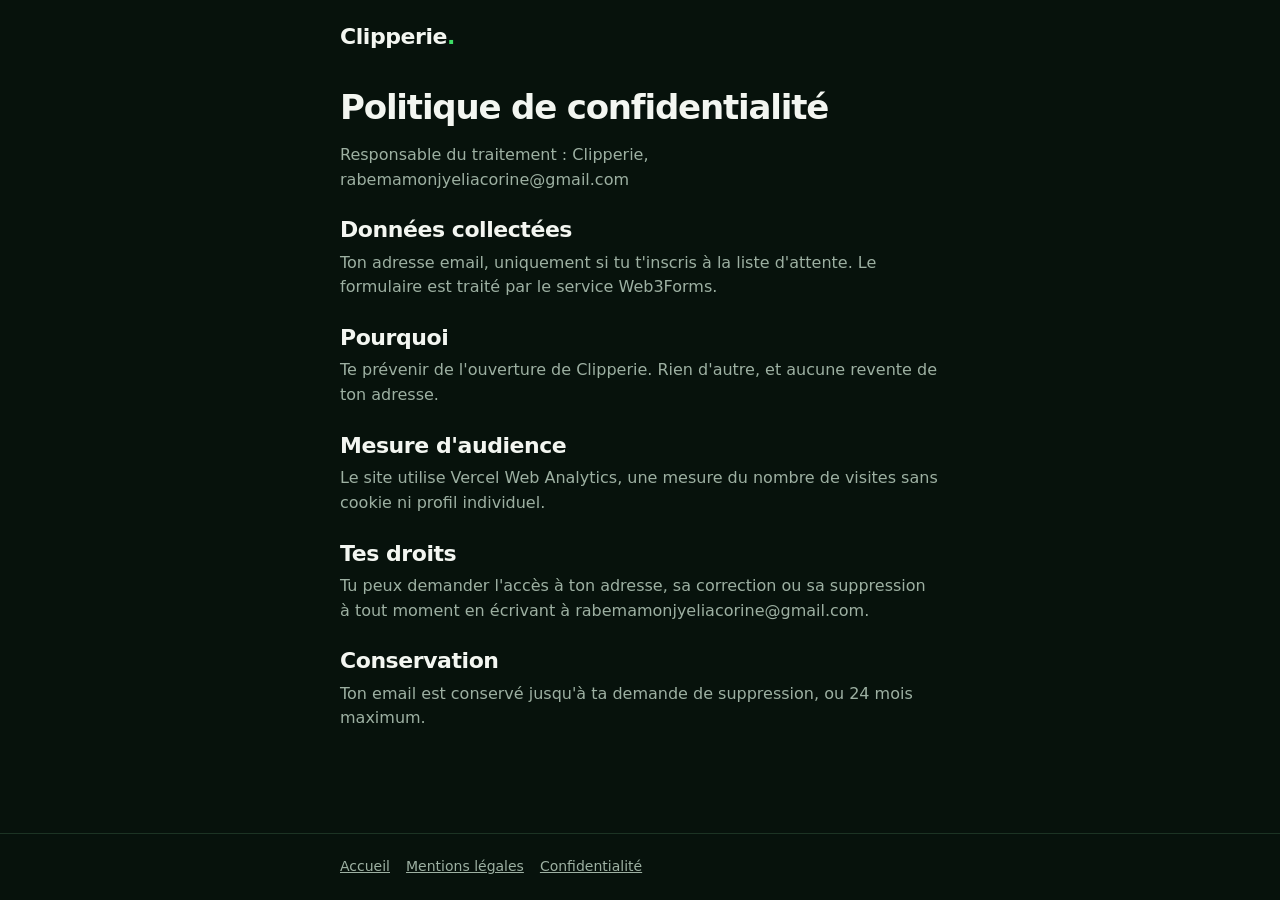
<file: confidentialite.html>
<!doctype html><html lang="fr"><head><meta charset="utf-8"><meta name="viewport" content="width=device-width,initial-scale=1"><title>Confidentialité – Clipperie</title><meta name="robots" content="noindex"><link rel="stylesheet" href="/style.css"></head>
<body class="page"><header><div class="wrap"><a class="logo" href="/">Clipperie<span>.</span></a></div></header><main class="wrap">
<h1>Politique de confidentialité</h1>
<p>Responsable du traitement : Clipperie, rabemamonjyeliacorine@gmail.com</p>
<h2>Données collectées</h2>
<p>Ton adresse email, uniquement si tu t'inscris à la liste d'attente. Le formulaire est traité par le service Web3Forms.</p>
<h2>Pourquoi</h2>
<p>Te prévenir de l'ouverture de Clipperie. Rien d'autre, et aucune revente de ton adresse.</p>
<h2>Mesure d'audience</h2>
<p>Le site utilise Vercel Web Analytics, une mesure du nombre de visites sans cookie ni profil individuel.</p>
<h2>Tes droits</h2>
<p>Tu peux demander l'accès à ton adresse, sa correction ou sa suppression à tout moment en écrivant à rabemamonjyeliacorine@gmail.com.</p>
<h2>Conservation</h2>
<p>Ton email est conservé jusqu'à ta demande de suppression, ou 24 mois maximum.</p>
</main><footer><div class="wrap"><a href="/">Accueil</a><a href="/mentions-legales.html">Mentions légales</a><a href="/confidentialite.html">Confidentialité</a></div></footer></body></html>
</file>
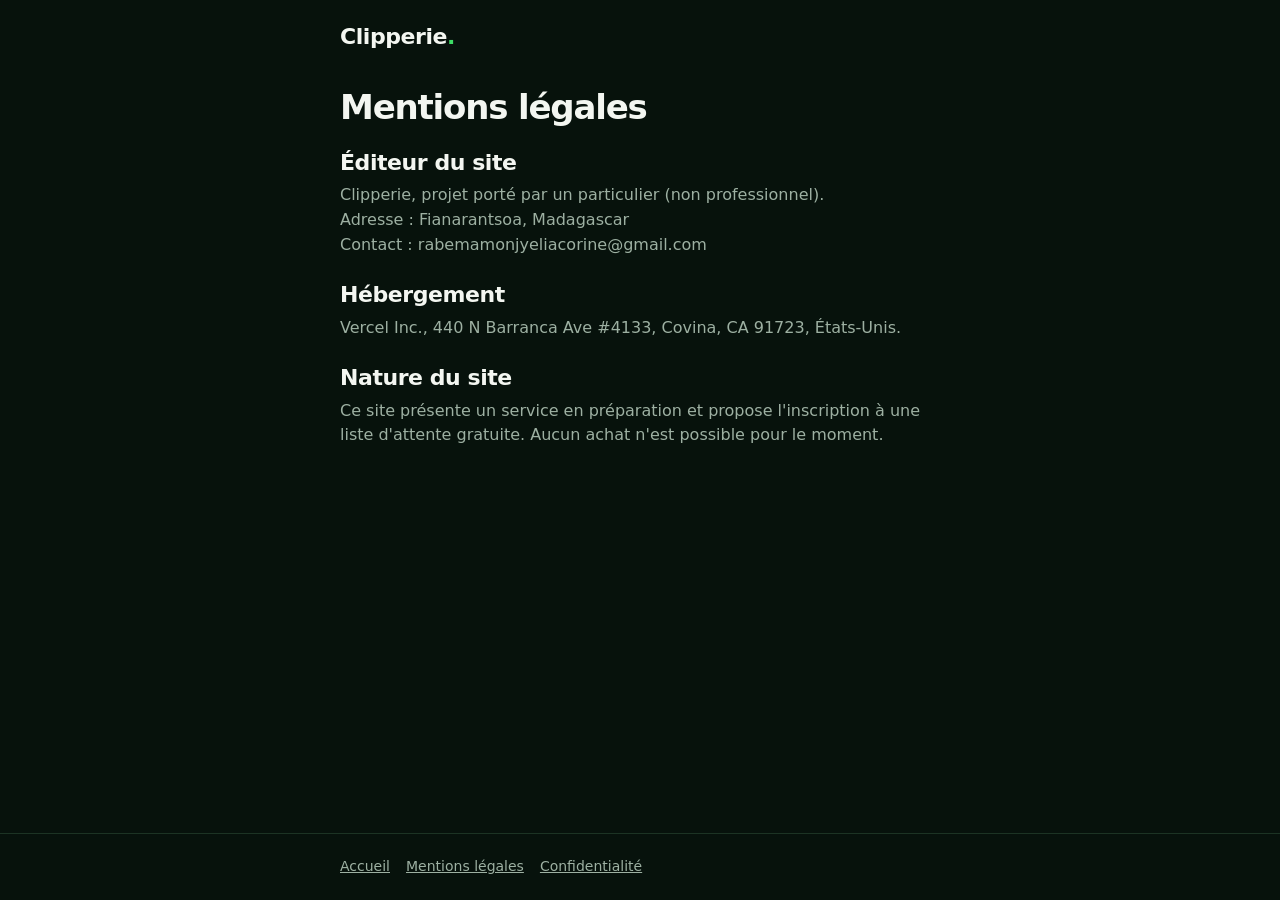
<file: mentions-legales.html>
<!doctype html><html lang="fr"><head><meta charset="utf-8"><meta name="viewport" content="width=device-width,initial-scale=1"><title>Mentions légales – Clipperie</title><meta name="robots" content="noindex"><link rel="stylesheet" href="/style.css"></head>
<body class="page"><header><div class="wrap"><a class="logo" href="/">Clipperie<span>.</span></a></div></header><main class="wrap">
<h1>Mentions légales</h1>
<h2>Éditeur du site</h2>
<p>Clipperie, projet porté par un particulier (non professionnel).<br>Adresse : Fianarantsoa, Madagascar<br>Contact : rabemamonjyeliacorine@gmail.com</p>
<h2>Hébergement</h2>
<p>Vercel Inc., 440 N Barranca Ave #4133, Covina, CA 91723, États-Unis.</p>
<h2>Nature du site</h2>
<p>Ce site présente un service en préparation et propose l'inscription à une liste d'attente gratuite. Aucun achat n'est possible pour le moment.</p>
</main><footer><div class="wrap"><a href="/">Accueil</a><a href="/mentions-legales.html">Mentions légales</a><a href="/confidentialite.html">Confidentialité</a></div></footer></body></html>
</file>
<file: style.css>
:root{--bg:#07120c;--bg2:#0d1f14;--ink:#f3f6f1;--mute:#9db0a2;--g:#3ddc66;--line:#1c3324}
*{box-sizing:border-box;margin:0}
html{-webkit-text-size-adjust:100%}
body{background:var(--bg);color:var(--ink);font:18px/1.55 "Bricolage Grotesque",system-ui,-apple-system,"Segoe UI",Roboto,sans-serif;min-height:100vh;display:flex;flex-direction:column}
.wrap{width:100%;max-width:640px;margin:0 auto;padding:0 20px}
header{padding:20px 0}
.logo{font-weight:800;font-size:22px;letter-spacing:-.02em;text-decoration:none;color:var(--ink)}
.logo span{color:var(--g)}
.tag{font:600 13px/1 ui-monospace,Menlo,Consolas,monospace;color:var(--g);text-transform:uppercase;letter-spacing:.08em}
h1{font-size:clamp(38px,11vw,60px);line-height:1.02;letter-spacing:-.035em;font-weight:800;margin:16px 0 18px}
h1 em{font-style:normal;color:var(--g)}
.lead{color:var(--mute);font-size:19px}
form{margin:28px 0 10px;display:grid;gap:12px}
input[type=email]{width:100%;height:58px;border-radius:14px;border:2px solid var(--line);background:var(--bg2);color:var(--ink);font:inherit;padding:0 18px}
input[type=email]:focus{outline:none;border-color:var(--g)}
button{height:60px;border:0;border-radius:14px;background:var(--g);color:#04120a;font-family:inherit;font-weight:800;font-size:20px;cursor:pointer}
button:disabled{opacity:.6}
.note{color:var(--mute);font-size:14px}
.msg{min-height:24px;font-weight:600}
.msg.ok{color:var(--g)}.msg.err{color:#ff8a7a}
section{padding:36px 0;border-top:1px solid var(--line);margin-top:28px}
h2{font-size:28px;letter-spacing:-.02em;line-height:1.1;margin-bottom:18px}
.steps{list-style:none;padding:0;display:grid;gap:16px;counter-reset:s}
.steps li{counter-increment:s;background:var(--bg2);border:1px solid var(--line);border-radius:16px;padding:18px 18px 18px 64px;position:relative}
.steps li::before{content:counter(s);position:absolute;left:18px;top:16px;width:32px;height:32px;border-radius:50%;background:var(--g);color:#04120a;font-weight:800;display:grid;place-items:center}
.steps b{display:block;font-size:20px}
.steps span{color:var(--mute);font-size:16px}
footer{margin-top:auto;border-top:1px solid var(--line);padding:22px 0;color:var(--mute);font-size:14px}
footer a{color:var(--mute);margin-right:16px}
.page h1{font-size:34px}.page h2{font-size:22px;margin:26px 0 8px}.page p,.page li{color:var(--mute);margin-bottom:10px;font-size:16px}
.fill{background:#3a3200;color:#ffe14d;padding:0 5px;border-radius:4px;font-weight:700}
a{color:var(--g)}
</file>
